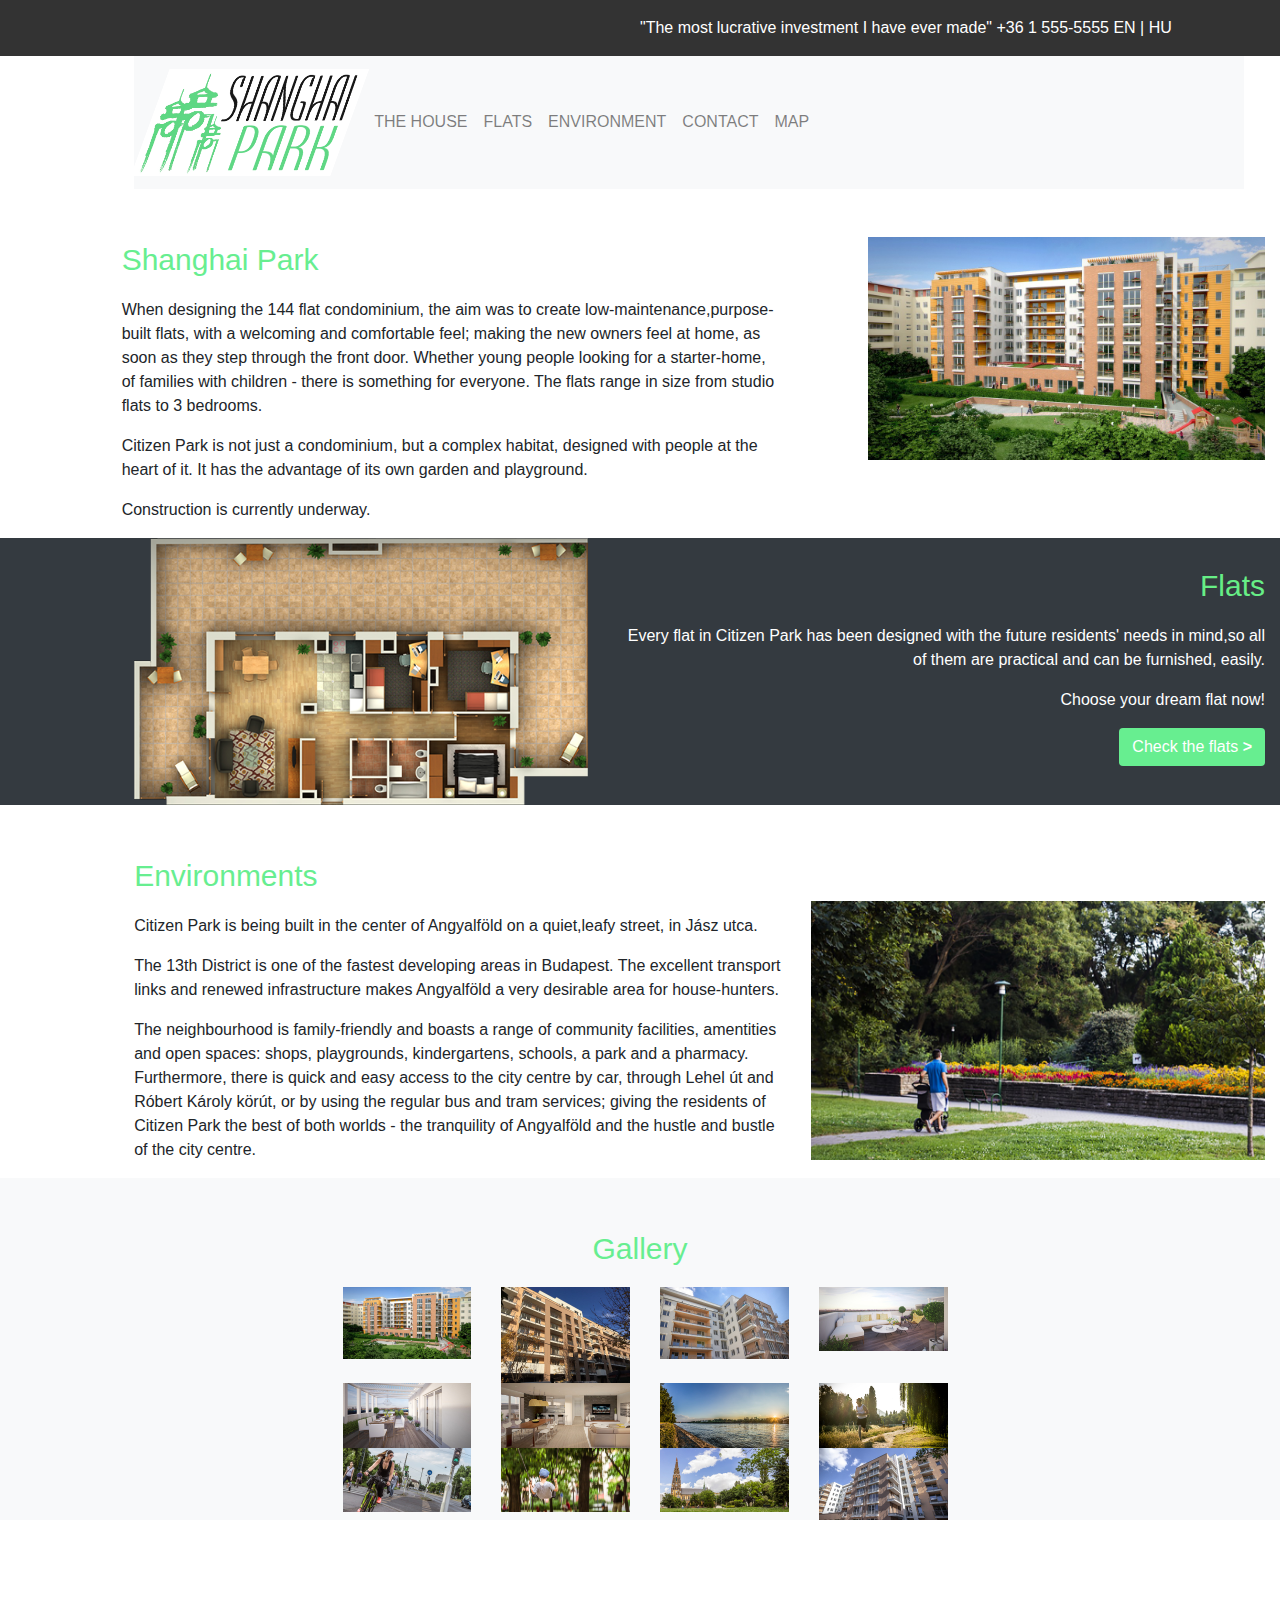
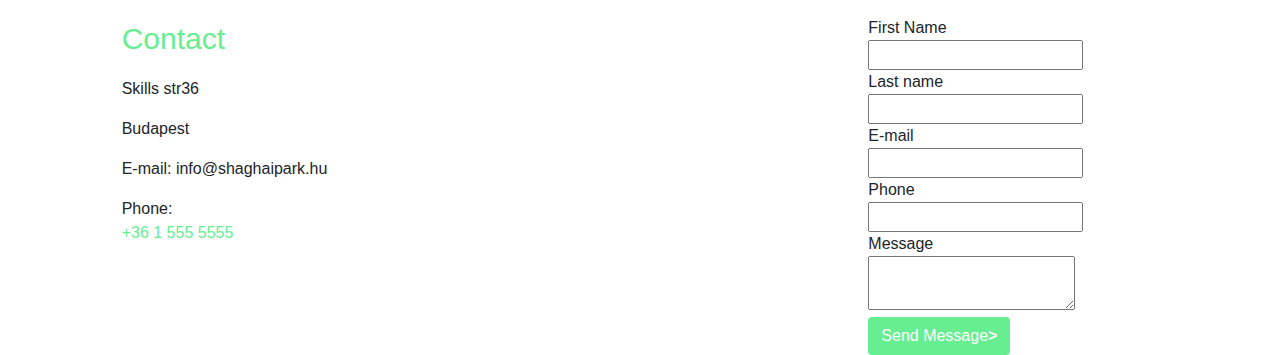
<file: bstest.html>
<!DOCTYPE html>
<html>

    <head>
        <meta charset="utf-8">
        <meta name="viewport" content="width=device-width, initial-scale=1">
        <script src="media_files/assets/jquery-3.4.1.min.js"></script>
        <link rel="stylesheet" type="text/css" href="media_files/assets/bootstrap-4.4.1-dist/bootstrap-4.4.1-dist/css/bootstrap.min.css">
        <script src="media_files/assets/bootstrap-4.4.1-dist/bootstrap-4.4.1-dist/js/bootstrap.min.js"></script>
        <link rel="stylesheet" type="text/css" href="media_files/custom.css">
    </head>

        <body>
            <!-- Feljéc !-->
            <div class="container-fluid d-none d-md-block pt-3" style="background-color: #333333">

                <div class="row">

                    <div class="col"> 
                        
                        <p class="offset-6" style="color:white;">"The most lucrative investment I have ever made" +36 1 555-5555 EN | HU</p>

                    </div>

                </div>
            </div>
            <!-- NavBar  + beállításai !-->
            <div class="container-fluid" style="background-color: white;">

                <div class="container offset-1">

                    <div class="row-fluid">

                        <nav class="navbar navbar-expand-sm bg-light navbar-light">
                            <!-- Brand/logo Desktop! -->
                            <a class="navbar-brand d-none d-md-block"  href="#" style="transform: skew(-20deg);">
                              <img src="media_files/images/shanghai_park_logo.png" alt="logo" style="width:200px; background-color: white;">
                            </a>
                            
                            <!-- Brand/logo Mobile! -->
                            <a class="navbar-brand d-md-none"  href="#">
                                <img src="media_files/images/shanghai_park_logo.png" alt="logo" style="width:200px; background-color: white;">
                            </a>

                            <button class="navbar-toggler d-sm-block d-md-none" type="button" data-toggle="collapse" data-target="#collapse_target">
                                <span class="navbar-toggler-icon"></span>
                            </button>
                            <!-- Links -->
                        <div class="collapse navbar-collapse" id="collapse_target">
                            <ul class="navbar-nav">
                                <!-- THE HOUSE nav_link !-->
                            <li id="nav_link" class="nav-item d-md-block">
                                <a id="nav_link" class="nav-link d-md-block" href="#">THE HOUSE</a>
                              </li>
                                <!-- FLATS nav_link !-->
                              <li class="nav-item d-md-block">
                                <a id="nav_link" class="nav-link d-md-block" href="#">FLATS</a>
                              </li>
                                <!-- ENVIRONMENT nav_link !-->
                              <li class="nav-item d-md-block">
                                <a id="nav_link" class="nav-link d-md-block" href="#">ENVIRONMENT</a>
                              </li>
                                <!-- THE CONTACT nav_link !-->
                              <li class="nav-item d-md-block">
                                  <a id="nav_link" class="nav-link d-md-block" href="#">CONTACT</a>
                              </li>
                                <!-- MAP nav_link !-->
                              <li class="nav-item d-md-block">
                                  <a id="nav_link" class="nav-link d-md-block" href="#">MAP</a>
                              </li>

                            </ul>
                        </div>

                        </nav>

                    </div>

                </div>

            </div>

            <!-- Main picture és a rajta levő 'HOMES FOR LIFE' szöveg !-->
            <div class="container-fluid">
                <!-- Beimportált 'main_picture' annak formázása + a 'HOMES FOR LIFE' szöveg!-->

                <!-- Megjegyzés: A HOMES FOR LIFE feliratot javítani kell,mert elcsúszik a megadott pozíciójához
                képest!! !-->
                <div class="row">
                   <!--<img  id="main_picture" class="img-fluid w-100" src="media_files/images/shanghai_park_building.png"> !-->
                    <div id="hfl_font_text" class="col-sm-2"><p style="position: absolute;">HOMES FOR LIFE </p></div>
                </div>
            </div>

            <div class="row pt-5">
            </div>
            <!--Shanghai Park leírás + kép: !-->
            <div class="container-fluid offset-1">
                <div class="row">

                    <div class="col-sm-7">

                        <p id="shanghai_park_cim">Shanghai Park</p>

                        <p>
                            When designing the 144 flat condominium, the aim was to create low-maintenance,purpose-<br>
                            built flats, with a welcoming and comfortable feel; making the new owners feel at home, as<br>
                            soon as they step through the front door. Whether young people looking for a starter-home,<br>
                            of families with children - there is something for everyone. The flats range in size from studio<br>
                            flats to 3 bedrooms.
                        </p>
    
                        <p>
                            Citizen Park is not just a condominium, but a complex habitat, designed with people at the<br>
                            heart of it. It has the advantage of its own garden and playground.
                        </p>
    
                        <p>
                            Construction is currently underway.
                        </p>
                    </div>

                    <div class="col-sm-4">
                        <img stlye="margin: 10px;" class="img-fluid" src="media_files/images/shanghai_park_01.jpg">
                    </div>
                </div>
            </div>

            <!--Flats leírás + kép + link_button-->
            <div class="container-fluid bg-dark">

                <div class="row offset-1">

                    <div class="col-sm-5">
                        <img class="img-fluid" src="media_files/images/shanghai_park_flat.png">
                    </div>

                    <div class="col-sm-7">
                        <p id="flats_cim">Flats</p>
                        <p id="flats_text">
                            Every flat in Citizen Park has been designed with the future residents' needs in mind,so all<br>
                            of them are practical and can be furnished, easily.
                        </p>
                        <p id="flats_text">
                            Choose your dream flat now!
                        </p>
                        <p id="flats_text">
                            <button id="flats_button" class="btn" type="button">Check the flats <b>></b></button>
                        </p>
                    </div>
                </div>

            </div>

            <!--Environments!-->
            <div class="container-fluid">

                <div class="row offset-1 pt-5">

                    <div class="col-sm-7">

                        <p id="environments_cim">Environments</p>

                        <p>
                            Citizen Park is being built in the center of Angyalföld on a quiet,leafy street, in Jász utca.<br>
                        </p>

                        <p>
                            The 13th District is one of the fastest developing areas in Budapest. The excellent transport<br>
                            links and renewed infrastructure makes Angyalföld a very desirable area for house-hunters.
                        </p>
                        
                        <p>
                            The neighbourhood is family-friendly and boasts a range of community facilities, amentities<br>
                            and open spaces: shops, playgrounds, kindergartens, schools, a park and a pharmacy.<br>
                            Furthermore, there is quick and easy access to the city centre by car, through Lehel út and<br>
                            Róbert Károly körút, or by using the regular bus and tram services; giving the residents of<br>
                            Citizen Park the best of both worlds - the tranquility of Angyalföld and the hustle and bustle<br>
                            of the city centre.
                        </p>

                    </div>

                    <div class="col-sm-5 pt-5">
                        <img class="img-fluid" src="media_files/images/shanghai_park_environments.png">
                    </div>

                </div>

            </div>

            <!--Gallery!-->
            <div class="container-fluid pt-5 bg-light">
                <p id="gallery_cim">Gallery</p>
                <!--1.sor képei-->
                <div class="row offset-3">

                    <div class="col-sm-2">
                        <img class="img-fluid" src="media_files/images/shanghai_park_01.jpg">
                    </div>
                    <div class="col-sm-2">
                        <img class="img-fluid" src="media_files/images/shanghai_park_02.jpg">
                    </div>
                    <div class="col-sm-2">
                        <img class="img-fluid" src="media_files/images/shanghai_park_03.jpg">
                    </div>
                    <div class="col-sm-2">
                        <img class="img-fluid" src="media_files/images/shanghai_park_04.jpg">
                    </div>

                </div>
                <!--2.sor képei-->
                <div class="row offset-3">

                    <div class="col-sm-2">
                        <img class="img-fluid" src="media_files/images/shanghai_park_05.jpg">  
                    </div>
                    <div class="col-sm-2">
                        <img class="img-fluid" src="media_files/images/shanghai_park_06.jpg">
                    </div>
                    <div class="col-sm-2">
                        <img class="img-fluid" src="media_files/images/shanghai_park_07.jpg">
                    </div>
                    <div class="col-sm-2">
                        <img class="img-fluid" src="media_files/images/shanghai_park_08.jpg">
                    </div>

                </div>
                <!--3.sor képei!-->
                <div class="row offset-3">
                    <div class="col-sm-2">
                        <img class="img-fluid" src="media_files/images/shanghai_park_09.jpg">
                    </div>
                    <div class="col-sm-2">
                        <img class="img-fluid" src="media_files/images/shanghai_park_10.jpg">
                    </div>
                    <div class="col-sm-2">
                        <img class="img-fluid" src="media_files/images/shanghai_park_11.jpg">
                    </div>
                    <div class="col-sm-2">
                        <img class="img-fluid" src="media_files/images/shanghai_park_12.jpg">
                    </div>

                </div>

            </div>
            <!--Contact!-->
            <div class="container-fluid offset-1 pt-5">

                <div class="row">

                    <div class="col-sm-3 pt-5">

                        <p id="contact_cim">Contact</p>
                        <p>Skills str36</p>
                        <p>Budapest</p>
                        <p>E-mail: info@shaghaipark.hu</p>
                        Phone:<p id="contact_phone_number">+36 1 555 5555</p>

                    </div>

                    <div id="inputs" class="col-sm-3 pt-5 offset-4">

                        <!--Bootstrapes megoldás kell ide is!-->
                        First Name<br><input type="text" name="f_name"><br>
                        Last name<br><input type="text" name="l_name"><br>
                        E-mail<br><input type="text" name="e_mail"><br>
                        Phone<br><input type="text" name="phone"><br>
                        Message<br><textarea type="text" name="Message"></textarea><br>
                        <button id="send_message_btn" class="btn" type="button">Send Message<b>></b></button>
                    </div>

                </div>

            </div>

        </body>

</html>

<!--
    git add index.html
    git commit -m new
    git push -u origin master
-->
</file>
<file: media_files/custom.css>
/*Szövegstílusok dekralálása:*/
@font-face
{
    font-family: arial-narrow;
    src: url("fonts/arial-narrow.ttf");
}
@font-face
{
    font-family: clearlight;
    src: url("fonts/clearlight.ttf");
}
/*Body-ra vonatkozó alapvető formázás:*/
body
{
    background-color: white;
}
/*THE HOUSE menu css-config:*/
#nav_link_house
{
    background-color: #67ee90;
}
#nav_link_house:hover
{
    color: white;
}
#nav_link_house:active
{
    background-color: #67e900;
}
/*main_picture* ['shanghai_park_building']*/
#main_picture
{
    border: 0px;
    width: 100%;
    height: auto;
}
/*HOMES FOR LIFE formázása:*/
#hfl_font_text
{
    height: 85px;
    margin-left: 60%;
    margin-top: -550px;
    opacity: 0.7;
    background-color: #333333;
    color: white;
    font-family: clearlight;
    font-size: 62px;
}
#hfl_font_div
{
    height: 80px;
    width: 250px;
}
/*Shanghai_parkos_kisleírás formázása:*/
#shanghai_park_cim
{
    font-size: 30px;
    color: #67ee90;
}

/*FLATS menu css-config */
#flats_cim
{
    font-size: 30px;
    color: #67ee86;
    text-align: right;
    margin-top: 25px;
}
#flats_text
{
    color: white;
    text-align: right;
}
#flats_button
{
    background-color: #67ee90;
    color: white;
}
/*ENVIROMENT menu css-config*/
#environments_cim
{
    color: #67ee90;
    font-size: 30px;
}
/*GALLERY menu css-config*/
#gallery_cim
{
    color: #67ee90;
    font-size: 30px;
    text-align: center;
    /*Ide kell még a képek szürkítése + egyformára méretezni őket*/
}
/*CONTACT menu css-config*/
#contact_cim
{
    font-size: 30px;
    color: #67ee90;
}
#contact_phone_number
{
    color: #67ee90;
}
#send_message_btn
{
    background-color: #67ee90;
    color: white;
}
/*MAP menu css-config*/
</file>
